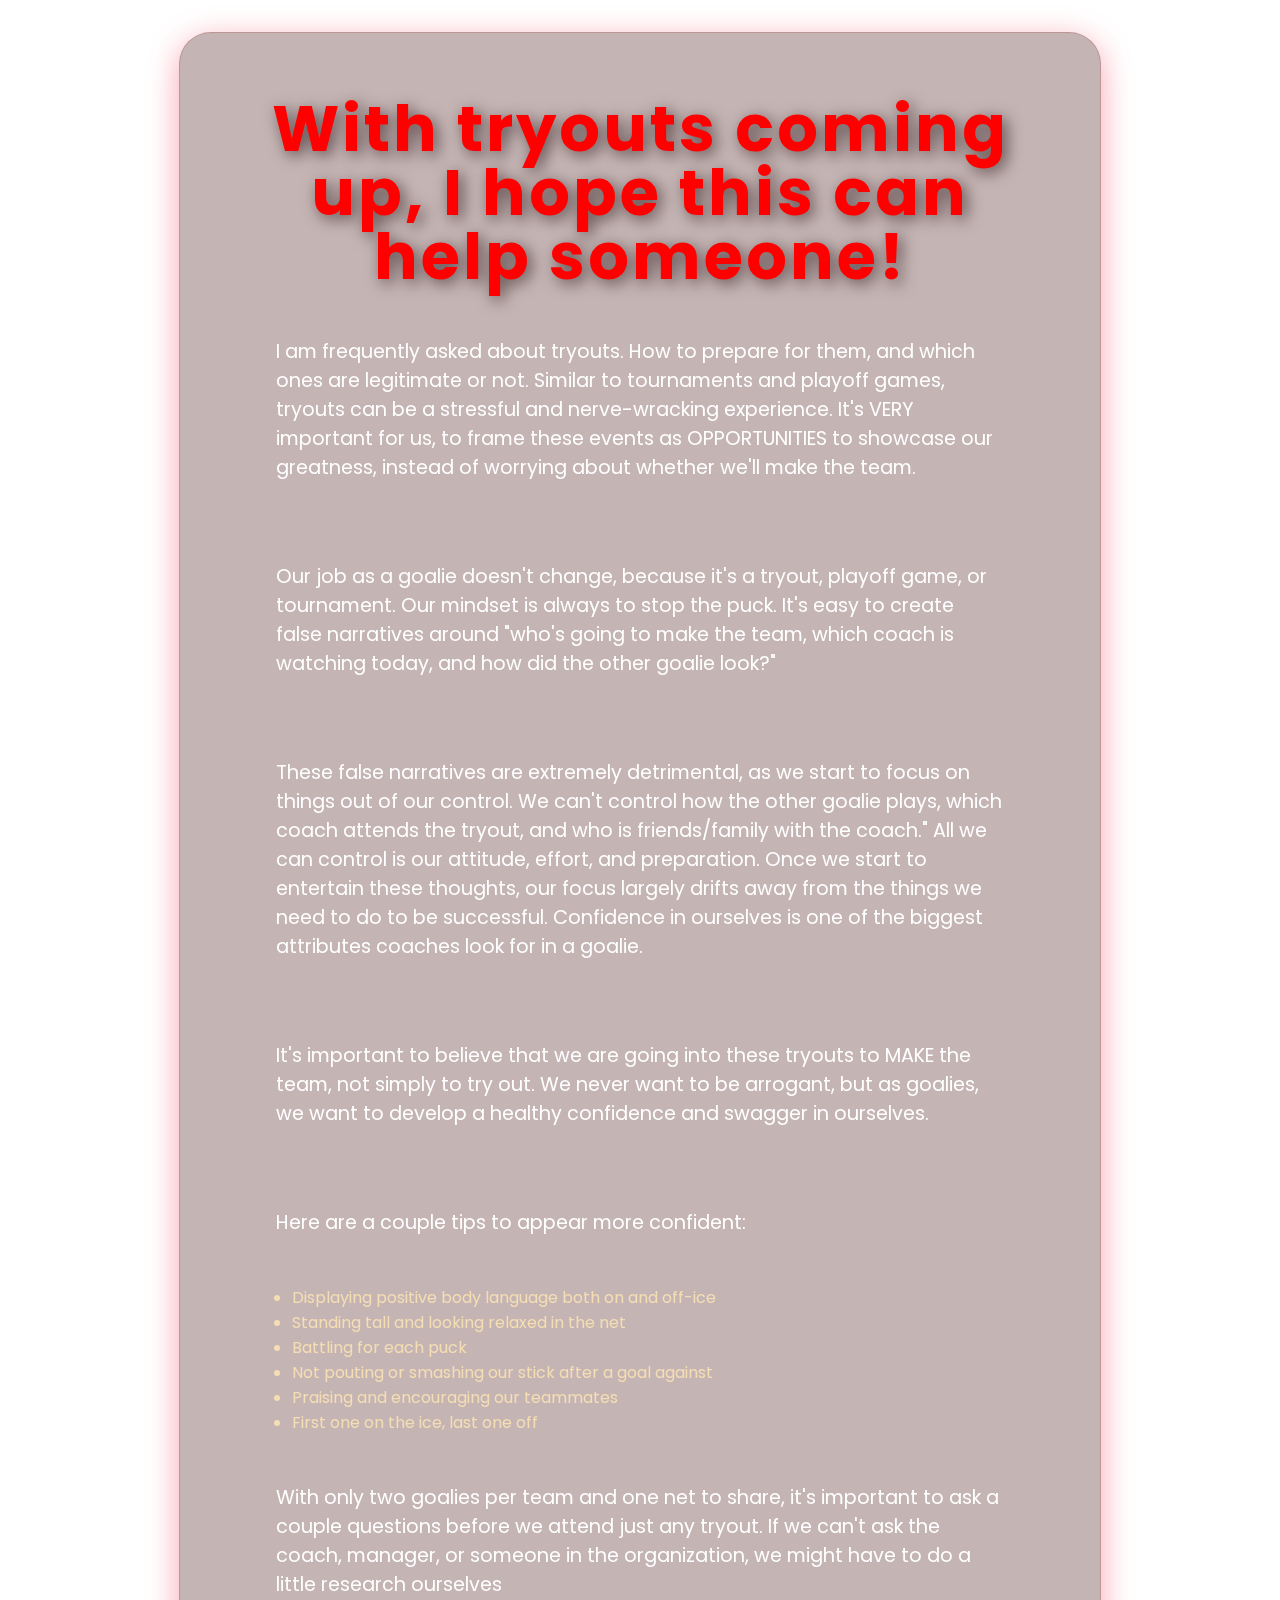
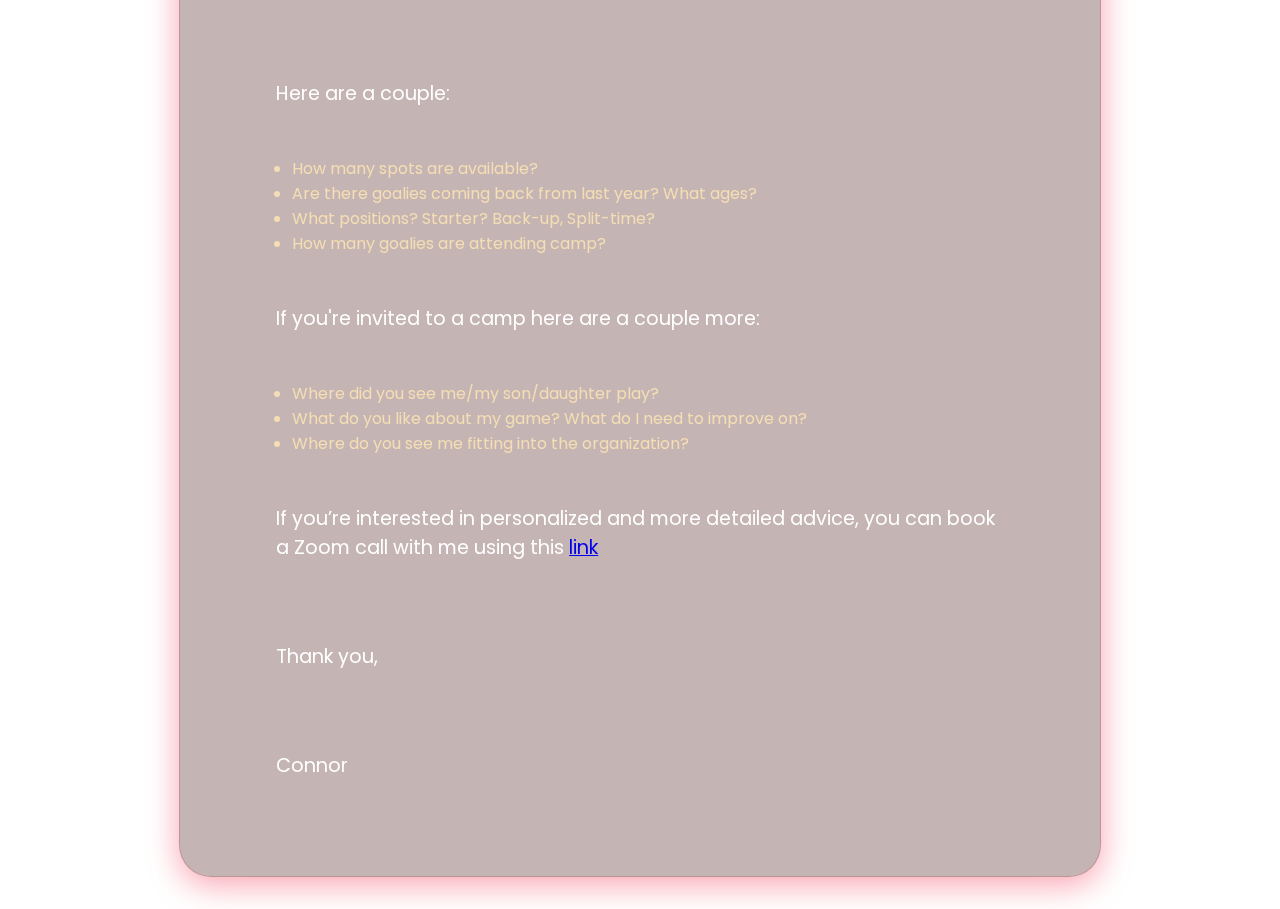
<file: blog.html>
<!DOCTYPE html>
<html lang="en">
<head>
    <meta charset="UTF-8">
    <meta name="viewport" content="width=device-width, initial-scale=1.0">
    <title>BLOG</title>
    <link rel="stylesheet" href="freeResources.css">
    <link rel="preconnect" href="https://fonts.googleapis.com">
    <link rel="preconnect" href="https://fonts.gstatic.com" crossorigin>
    <link href="https://fonts.googleapis.com/css2?family=Poppins:wght@200;300&display=swap" rel="stylesheet">
    <link rel="preconnect" href="https://fonts.googleapis.com">
    <link rel="preconnect" href="https://fonts.gstatic.com" crossorigin>
    <link href="https://fonts.googleapis.com/css2?family=Poppins:wght@700;800&display=swap" rel="stylesheet">
</head>

<body>
    <div class="blog-div">
        <h1 class="mentorship__span header">With tryouts coming up, I hope this can help someone! 
        </h1>
        <p>I am frequently asked about tryouts. How to prepare for them, and which ones are legitimate or not.

            Similar to tournaments and playoff games, tryouts can be a stressful and nerve-wracking experience.
            
            It's VERY important for us, to frame these events as OPPORTUNITIES to showcase our greatness, instead of worrying about whether we'll make the team.</p>
        <p>Our job as a goalie doesn't change, because it's a tryout, playoff game, or tournament. Our mindset is always to stop the puck.

            It's easy to create false narratives around "who's going to make the team, which coach is watching today, and how did the other goalie look?"</p>
        <p>These false narratives are extremely detrimental, as we start to focus on things out of our control. We can't control how the other goalie plays, which coach attends the tryout, and who is friends/family with the coach." All we can control is our attitude, effort, and preparation.

            Once we start to entertain these thoughts, our focus largely drifts away from the things we need to do to be successful.
            
            Confidence in ourselves is one of the biggest attributes coaches look for in a goalie.
            </p>
        <p>It's important to believe that we are going into these tryouts to MAKE the team, not simply to try out.

            We never want to be arrogant, but as goalies, we want to develop a healthy confidence and swagger in ourselves.
            </p>
        <p>Here are a couple tips to appear more confident:
        </p>
        <ul>
            <li>Displaying positive body language both on and off-ice</li>
            <li>Standing tall and looking relaxed in the net</li>
            <li>Battling for each puck</li>
            <li>Not pouting or smashing our stick after a goal against</li>
            <li>Praising and encouraging our teammates</li>
            <li>First one on the ice, last one off</li>
        </ul>
        <p>With only two goalies per team and one net to share, it's important to ask a couple questions before we attend just any tryout. If we can't ask the coach, manager, or someone in the organization, we might have to do a little research ourselves</p>

        <p>Here are a couple:</p>
        <ul>
            <li>How many spots are available?</li>
            <li>Are there goalies coming back from last year? What ages?</li>
            <li>What positions? Starter? Back-up, Split-time?</li>
            <li>How many goalies are attending camp?</li>
        </ul>

        <p>If you're invited to a camp here are a couple more:
        </p>
        <ul>
            <li>Where did you see me/my son/daughter play?</li>
            <li>What do you like about my game? What do I need to improve on?</li>
            <li>Where do you see me fitting into the organization?</li>
        </ul>

        <p>If you’re interested in personalized and more detailed advice, you can book a Zoom call with me using this <a href="https://calendly.com/connor-goaliecoaches/online-coaching-30-mins">link</a> </p>

        <p>Thank you,</p>

        <p>Connor</p>
    </div>
</body>
</html>
</file>
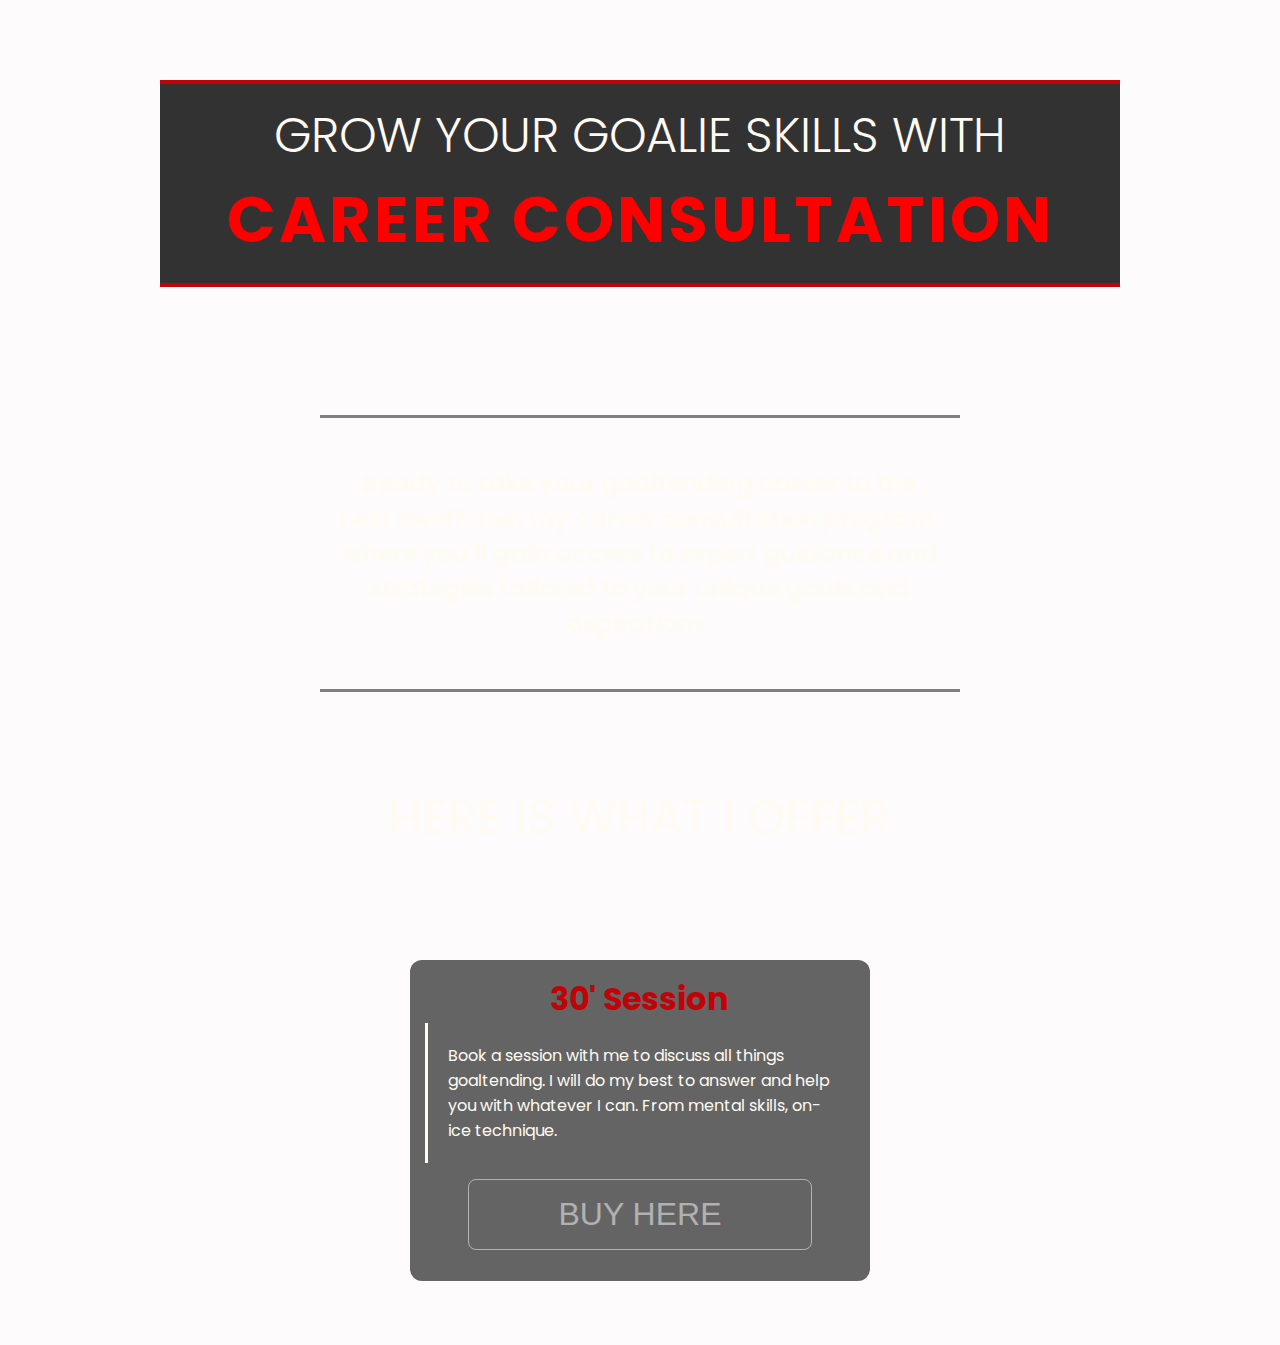
<file: CareerConsult.html>
<!DOCTYPE html>
<html lang="en">
<head>
    <meta charset="UTF-8">
    <meta http-equiv="X-UA-Compatible" content="Chrome">
    <meta name="viewport" content="width=device-width, initial-scale=1.0">
    <title>Career Consultation Page</title>
    <link rel="stylesheet" href="services.css">
    <link rel="icon" href="https://lh3.googleusercontent.com/pw/AIL4fc8mH8Ma3jjH7KRiQeqWtnuALRgCQ0fWieO57liO81Oate8yIuKtKF8rELVurdDFwI1bM2azbGpEnUeRVWbvZ8x6gmnJho7X6aALeoalZMpPTUg13-M=w2400">
</head>
<body>
    <main>
        <div class="page__header"><span class="header__h1">Grow your goalie skills with<br> <span class="mentorship__span">Career Consultation</span></span>
        <p>
            Ready to take your goaltending career to the next level? Join my career consultation program, where you'll gain access to expert guidance and strategies tailored to your unique goals and aspirations. 
        </p>
    </div>

        <div class="wrapper__offers">
            <div class="offers__header">Here is what I offer</div>
            <div class="offers">
                <div class="video__offer-1">
                    <h1>30' Session</h1>
                    <p>Book a session with me to discuss all things goaltending.


                        I will do my best to answer and help you with whatever I can. From mental skills, on-ice technique. </p>

                    <a href="https://calendly.com/connor-goaliecoaches/online-coaching-30-mins?month=2023-05"><button id="btn">BUY HERE</button></a>
                </div>
                <!-- <div class="video__offer-2">
                    <h1>60' Session</h1>
                    <p>Lorem ipsum dolor sit amet, consectetur adipisicing elit.</p>
                    <button>Click Me</button>
                </div> -->
            </div>
        </div>

    </main>
</body>
</html>
</file>
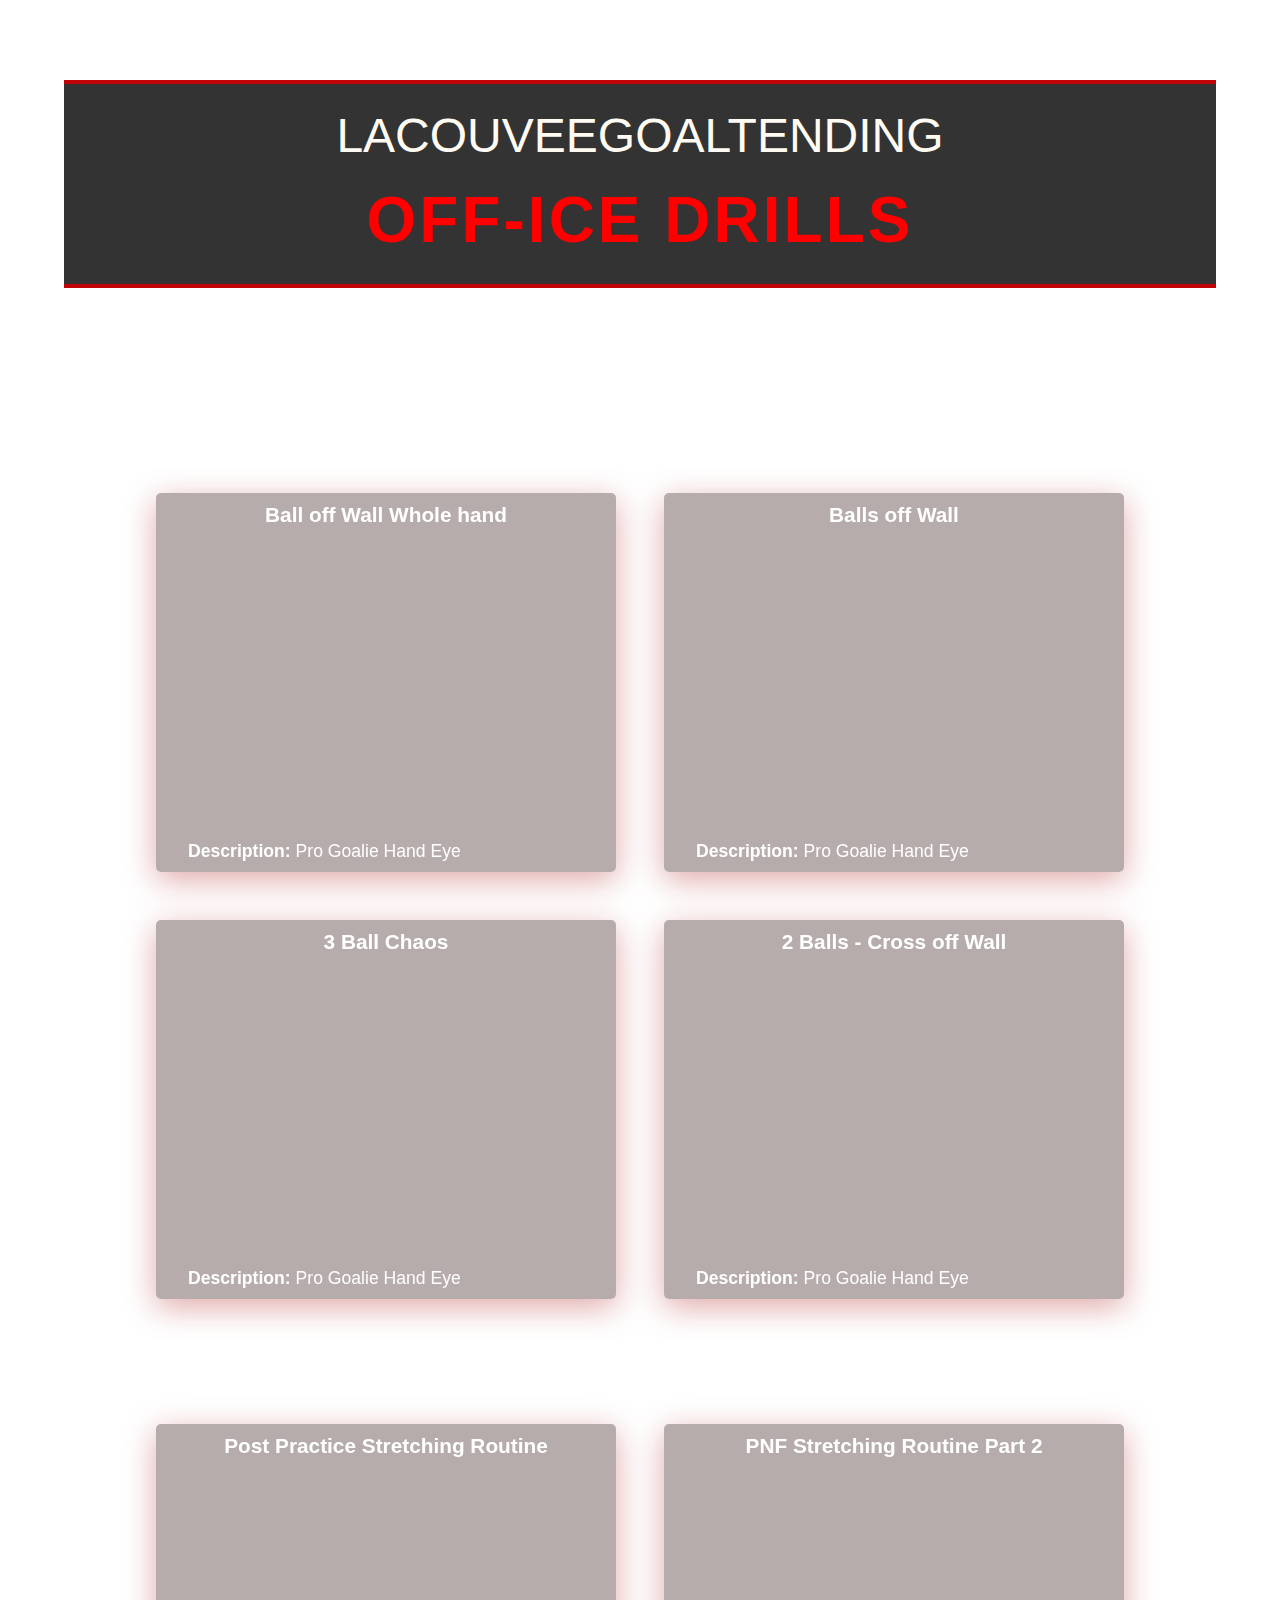
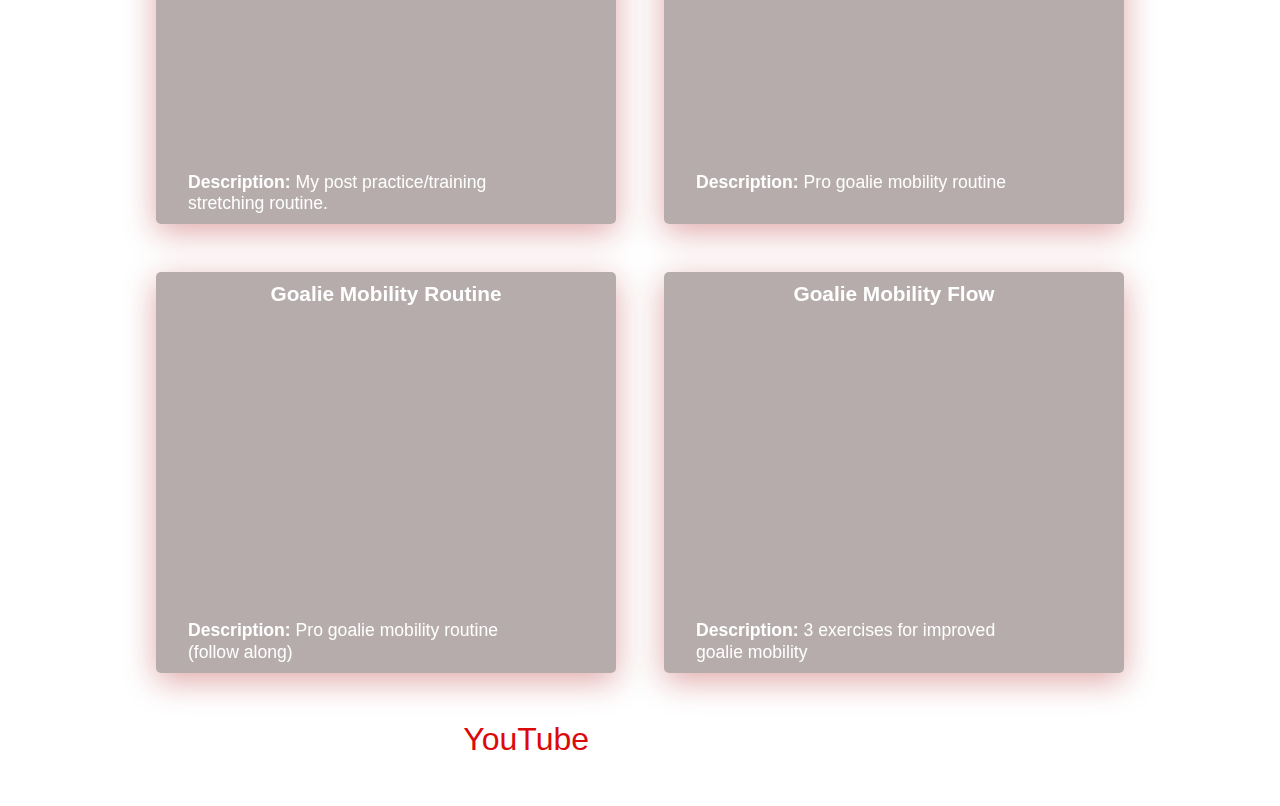
<file: FreeOffIce.html>
<!DOCTYPE html>
<html lang="en">
<head>
    <meta charset="UTF-8">
    <meta name="viewport" content="width=device-width, initial-scale=1.0">
    <title>FREE Off-ice drills</title>
    <link rel="stylesheet" href="freeResources.css">
</head>
<h1 class="pageHeader header__h1"><span class="disappear">LaCouveeGoaltending</span><br><span class="mentorship__span">Off-Ice drills</span> </h1>
<body>
    <h2>Hand-eye drills</h2>
        <section class="drills">
            <div class="skating-drill">
                <h3>Ball off Wall Whole hand</h3>
                <iframe width="560" height="315" src="https://www.youtube.com/embed/bE7H6SEX4UU" title="YouTube video player" frameborder="0" allow="accelerometer; autoplay; clipboard-write; encrypted-media; gyroscope; picture-in-picture; web-share" allowfullscreen></iframe>
                <p class="description"><span class="description-span">Description:</span> Pro Goalie Hand Eye</p>
            
            </div>

            <div class="skating-drill">
                <h3>Balls off Wall</h3>
                <iframe width="560" height="315" src="https://www.youtube.com/embed/-_utynT5_N0" title="YouTube video player" frameborder="0" allow="accelerometer; autoplay; clipboard-write; encrypted-media; gyroscope; picture-in-picture; web-share" allowfullscreen></iframe>
                <p class="description"><span class="description-span">Description:</span> Pro Goalie Hand Eye</p>
            
            </div>

            <div class="skating-drill">
                <h3>3 Ball Chaos</h3>
                <iframe width="560" height="315" src="https://www.youtube.com/embed/HOxo_umx6PA" title="YouTube video player" frameborder="0" allow="accelerometer; autoplay; clipboard-write; encrypted-media; gyroscope; picture-in-picture; web-share" allowfullscreen></iframe>
                <p class="description"><span class="description-span">Description:</span> Pro Goalie Hand Eye</p>
            
            </div>

            <div class="skating-drill">
                <h3> 2 Balls - Cross off Wall</h3>
                <iframe width="560" height="315" src="https://www.youtube.com/embed/WnhU6mbVGG4" title="YouTube video player" frameborder="0" allow="accelerometer; autoplay; clipboard-write; encrypted-media; gyroscope; picture-in-picture; web-share" allowfullscreen></iframe>
                <p class="description"><span class="description-span">Description:</span> Pro Goalie Hand Eye</p>
            
            </div>

        </section>
    
    <h2>Mobility training</h2>
    <section class="drills">
        <div class="skating-drill">
            <h3>Post Practice Stretching Routine</h3>
            <iframe width="560" height="315" src="https://www.youtube.com/embed/Wl_oASLi_DM" title="YouTube video player" frameborder="0" allow="accelerometer; autoplay; clipboard-write; encrypted-media; gyroscope; picture-in-picture; web-share" allowfullscreen></iframe>
            <p class="description"><span class="description-span">Description:</span> My post practice/training stretching routine.</p>
        
        </div>

        <div class="skating-drill">
            <h3>PNF Stretching Routine Part 2</h3>
            <iframe width="560" height="315" src="https://www.youtube.com/embed/q2T3I2SdwRc" title="YouTube video player" frameborder="0" allow="accelerometer; autoplay; clipboard-write; encrypted-media; gyroscope; picture-in-picture; web-share" allowfullscreen></iframe>
            <p class="description"><span class="description-span">Description:</span> Pro goalie mobility routine</p>
        
        </div>

        <div class="skating-drill">
            <h3>Goalie Mobility Routine</h3>
            <iframe width="560" height="315" src="https://www.youtube.com/embed/5AKMPydQ2Ms" title="YouTube video player" frameborder="0" allow="accelerometer; autoplay; clipboard-write; encrypted-media; gyroscope; picture-in-picture; web-share" allowfullscreen></iframe>
            <p class="description"><span class="description-span">Description:</span> Pro goalie mobility routine (follow along)</p>
        
        </div>

        <div class="skating-drill">
            <h3>Goalie Mobility Flow</h3>
            <iframe width="560" height="315" src="https://www.youtube.com/embed/hCiTTnTvtt0" title="YouTube video player" frameborder="0" allow="accelerometer; autoplay; clipboard-write; encrypted-media; gyroscope; picture-in-picture; web-share" allowfullscreen></iframe>
            <p class="description"><span class="description-span">Description:</span> 3 exercises for improved goalie mobility</p>
        
        </div>
        
    </section>

    <footer>
        <p>You can always find more on my <a href="https://www.youtube.com/@lacouveegoaltending">YouTube</a></p>
    </footer>
    
</body>
</html>
</file>
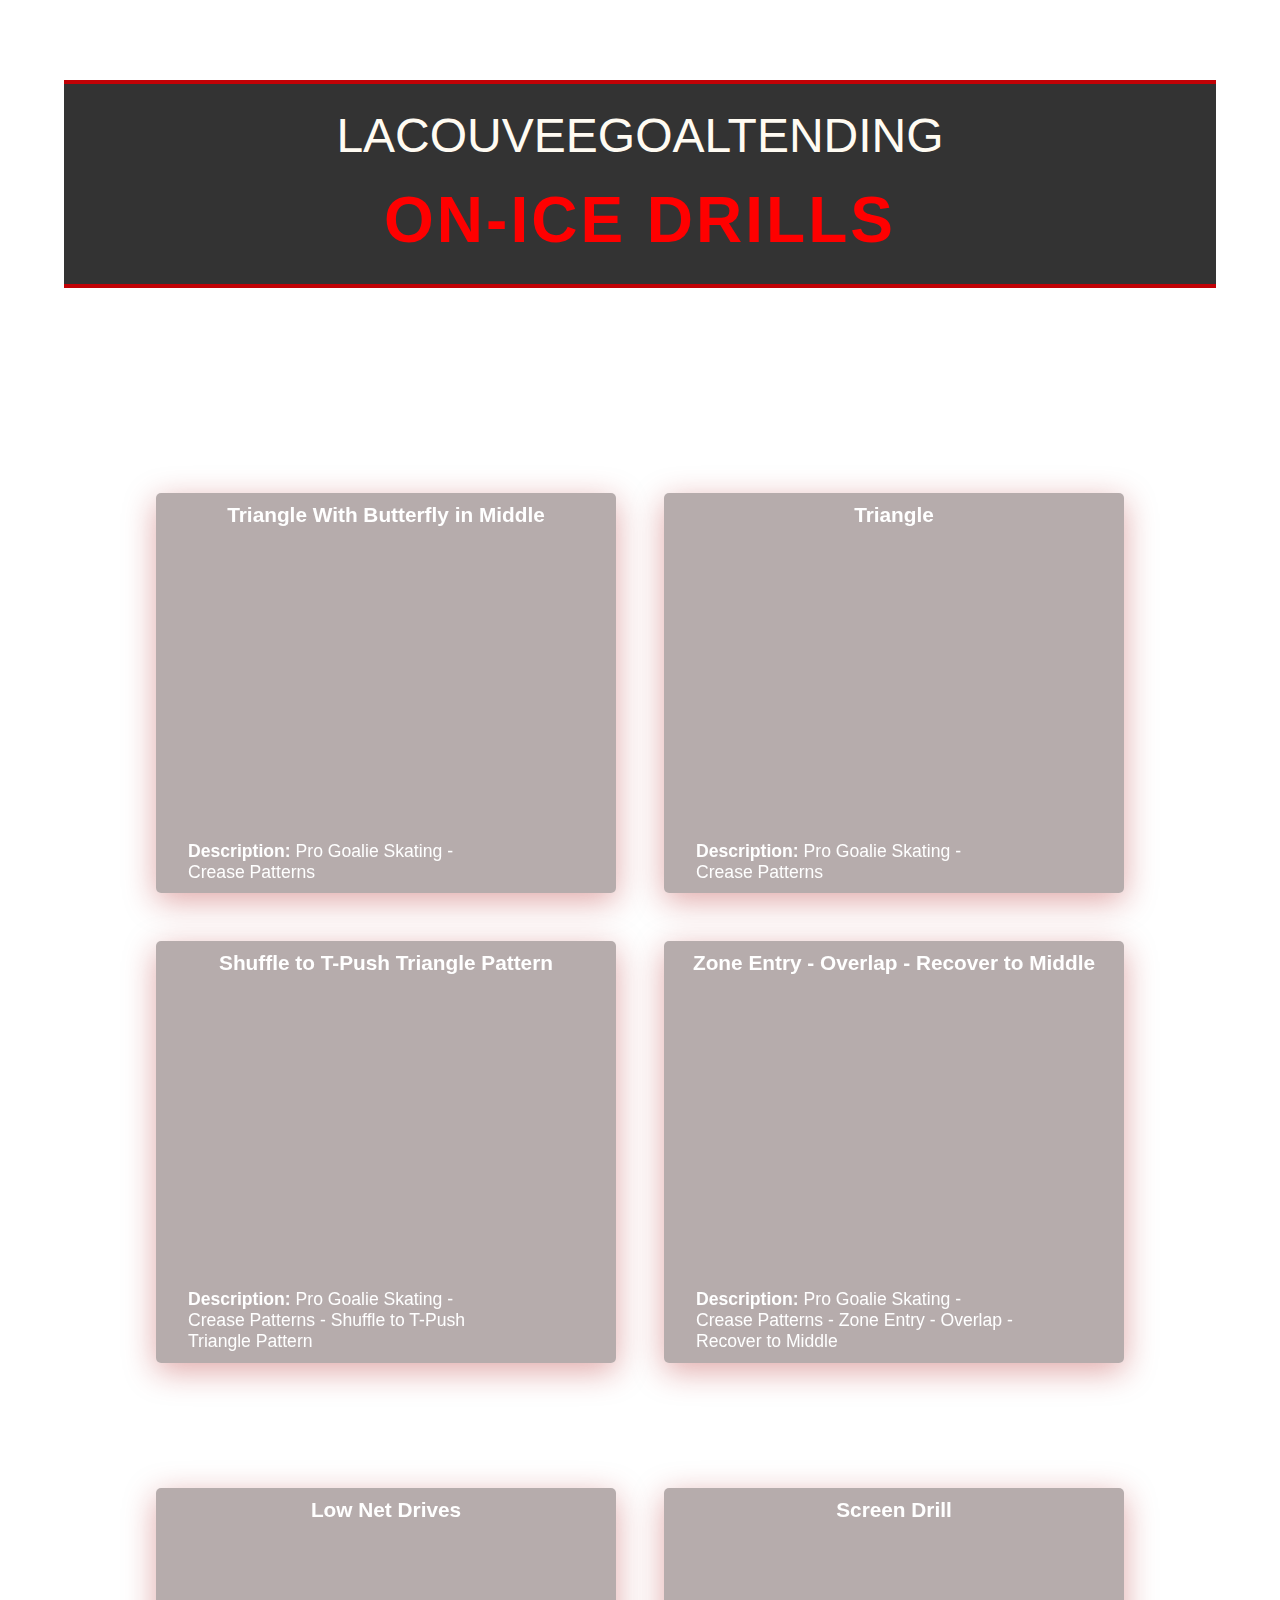
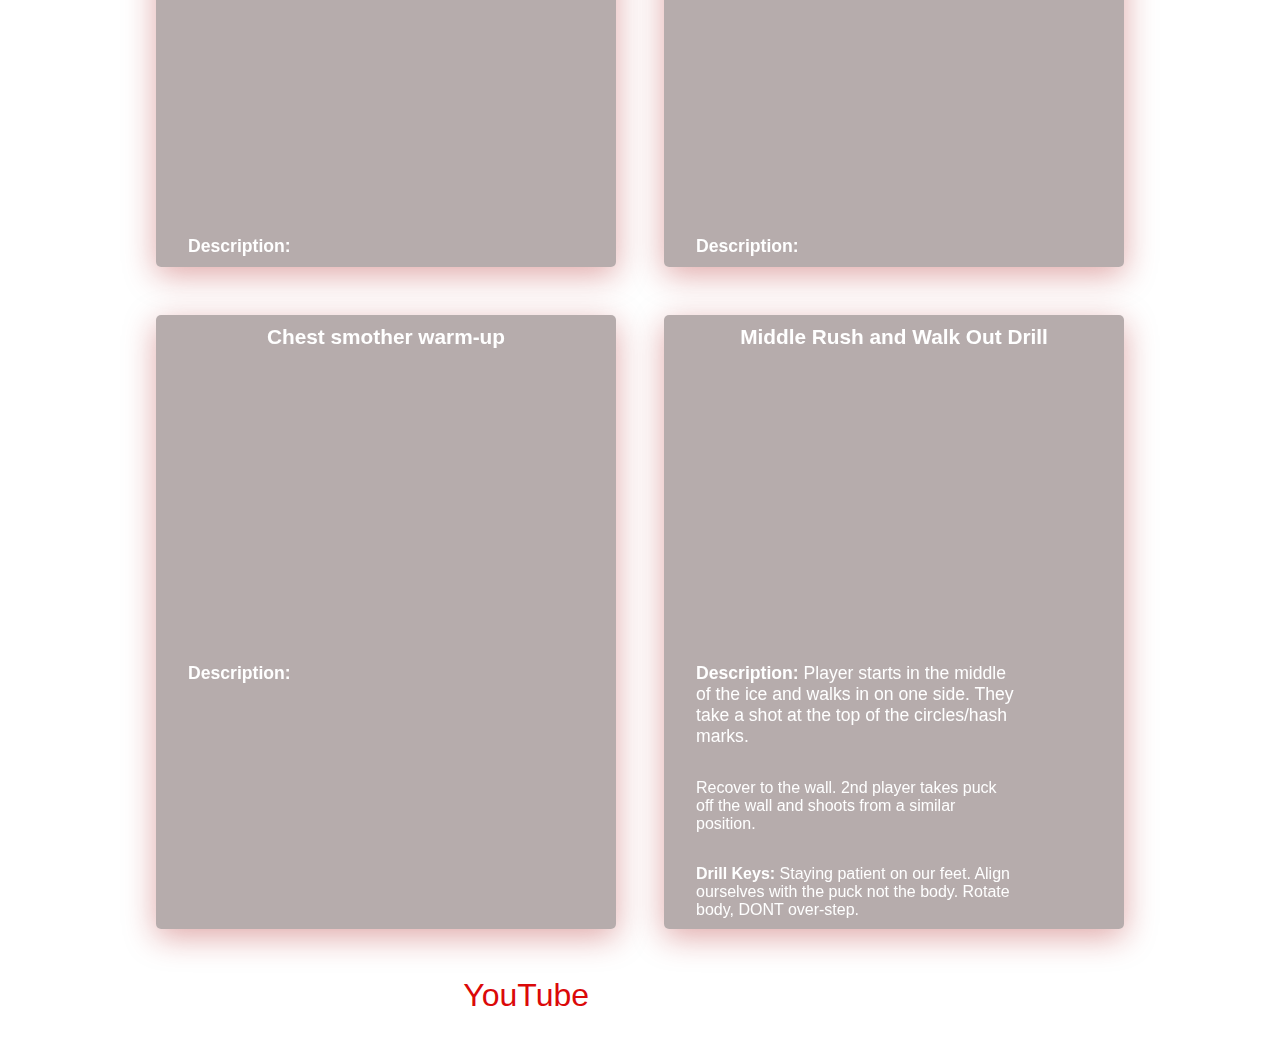
<file: FreeOnIce.html>
<!DOCTYPE html>
<html lang="en">
<head>
    <meta charset="UTF-8">
    <meta name="viewport" content="width=device-width, initial-scale=1.0">
    <title>FREE On-ice drills</title>
    <link rel="stylesheet" href="freeResources.css">
    <link rel="preconnect" href="https://fonts.googleapis.com">
    <link rel="preconnect" href="https://fonts.gstatic.com" crossorigin>
    <link href="https://fonts.googleapis.com/css2?family=Work+Sans:wght@300;400&display=swap" rel="stylesheet">
</head>
<h1 class="pageHeader header__h1"><span class="disappear">LaCouveeGoaltending</span><br><span class="mentorship__span">On-Ice drills</span> </h1>
<body>
    <h2>Skating drills</h2>
        <section class="drills">
            <div class="skating-drill">
                <h3>Triangle With Butterfly in Middle</h3>
                <iframe src="https://www.youtube.com/embed/4smIk2ihGAA" title="YouTube video player" frameborder="0" allow="accelerometer; autoplay; clipboard-write; encrypted-media; gyroscope; picture-in-picture; web-share" allowfullscreen></iframe>
                <p class="description"><span class="description-span">Description:</span> Pro Goalie Skating - Crease Patterns</p>
            
            </div>
            
            <div class="skating-drill">
                <h3>Triangle</h3>
                <iframe src="https://www.youtube.com/embed/VqRGamRSV8g" title="YouTube video player" frameborder="0" allow="accelerometer; autoplay; clipboard-write; encrypted-media; gyroscope; picture-in-picture; web-share" allowfullscreen></iframe>
                <p class="description"><span class="description-span">Description:</span> Pro Goalie Skating - Crease Patterns</p>
            </div>    

            <div class="skating-drill">
                <h3>Shuffle to T-Push Triangle Pattern</h3>
                <iframe src="https://www.youtube.com/embed/NhdI_fWPc0c" title="YouTube video player" frameborder="0" allow="accelerometer; autoplay; clipboard-write; encrypted-media; gyroscope; picture-in-picture; web-share" allowfullscreen></iframe>
                <p class="description"><span class="description-span">Description:</span> Pro Goalie Skating - Crease Patterns - Shuffle to T-Push Triangle Pattern</p>
            </div>    

            <div class="skating-drill">
                <h3>Zone Entry - Overlap - Recover to Middle</h3>
                <iframe src="https://www.youtube.com/embed/Zo77W2j2Vbk" title="YouTube video player" frameborder="0" allow="accelerometer; autoplay; clipboard-write; encrypted-media; gyroscope; picture-in-picture; web-share" allowfullscreen></iframe>
                <p class="description"><span class="description-span">Description:</span> Pro Goalie Skating - Crease Patterns - Zone Entry - Overlap - Recover to Middle</p>
                
            </div>      
        </section>

        <h2>On-ice Drills</h2>
        <section class="drills">
            <div class="onIce-drills">
                <h3> Low Net Drives</h3>
                <iframe src="https://www.youtube.com/embed/xY9Ray9hm3s" title="YouTube video player" frameborder="0" allow="accelerometer; autoplay; clipboard-write; encrypted-media; gyroscope; picture-in-picture; web-share" allowfullscreen></iframe><p class="description"><span class="description-span">Description:</span> </p>
                
            </div>    

            <div class="onIce-drills"><h3>Screen Drill</h3>
                <iframe src="https://www.youtube.com/embed/YvHhEb1IV8c" title="YouTube video player" frameborder="0" allow="accelerometer; autoplay; clipboard-write; encrypted-media; gyroscope; picture-in-picture; web-share" allowfullscreen></iframe><p class="description"><span class="description-span">Description:</span> </p>
                </iframe>
            </div>

            <div class="onIce-drills"><h3>Chest smother warm-up</h3>
                <iframe src="https://www.youtube.com/embed/gPcythkR-oI" title="YouTube video player" frameborder="0" allow="accelerometer; autoplay; clipboard-write; encrypted-media; gyroscope; picture-in-picture; web-share" allowfullscreen></iframe><p class="description"><span class="description-span">Description:</span> </p>
                </iframe>
            </div>

            <div class="onIce-drills"><h3>Middle Rush and Walk Out Drill</h3>
                <iframe src="https://www.youtube.com/embed/RDt5_GnKdLQ" title="YouTube video player" frameborder="0" allow="accelerometer; autoplay; clipboard-write; encrypted-media; gyroscope; picture-in-picture; web-share" allowfullscreen></iframe><p class="description"><span class="description-span">Description:</span> Player starts in the middle of the ice and walks in on one side. They take a shot at the top of the circles/hash marks.

                    <p>Recover to the wall. 2nd player takes puck off the wall and shoots from a similar position.</p>
                    
                    <p><span class="description-span">Drill Keys:</span>
                    Staying patient on our feet.
                    Align ourselves with the puck not the body. 
                    Rotate body, DONT over-step.</p>
            </div>
                        
            
        </section>
        <footer>
        <p>You can always find more on my <a href="https://www.youtube.com/@lacouveegoaltending">YouTube</a></p>
        </footer>
</body>
</html>
</file>
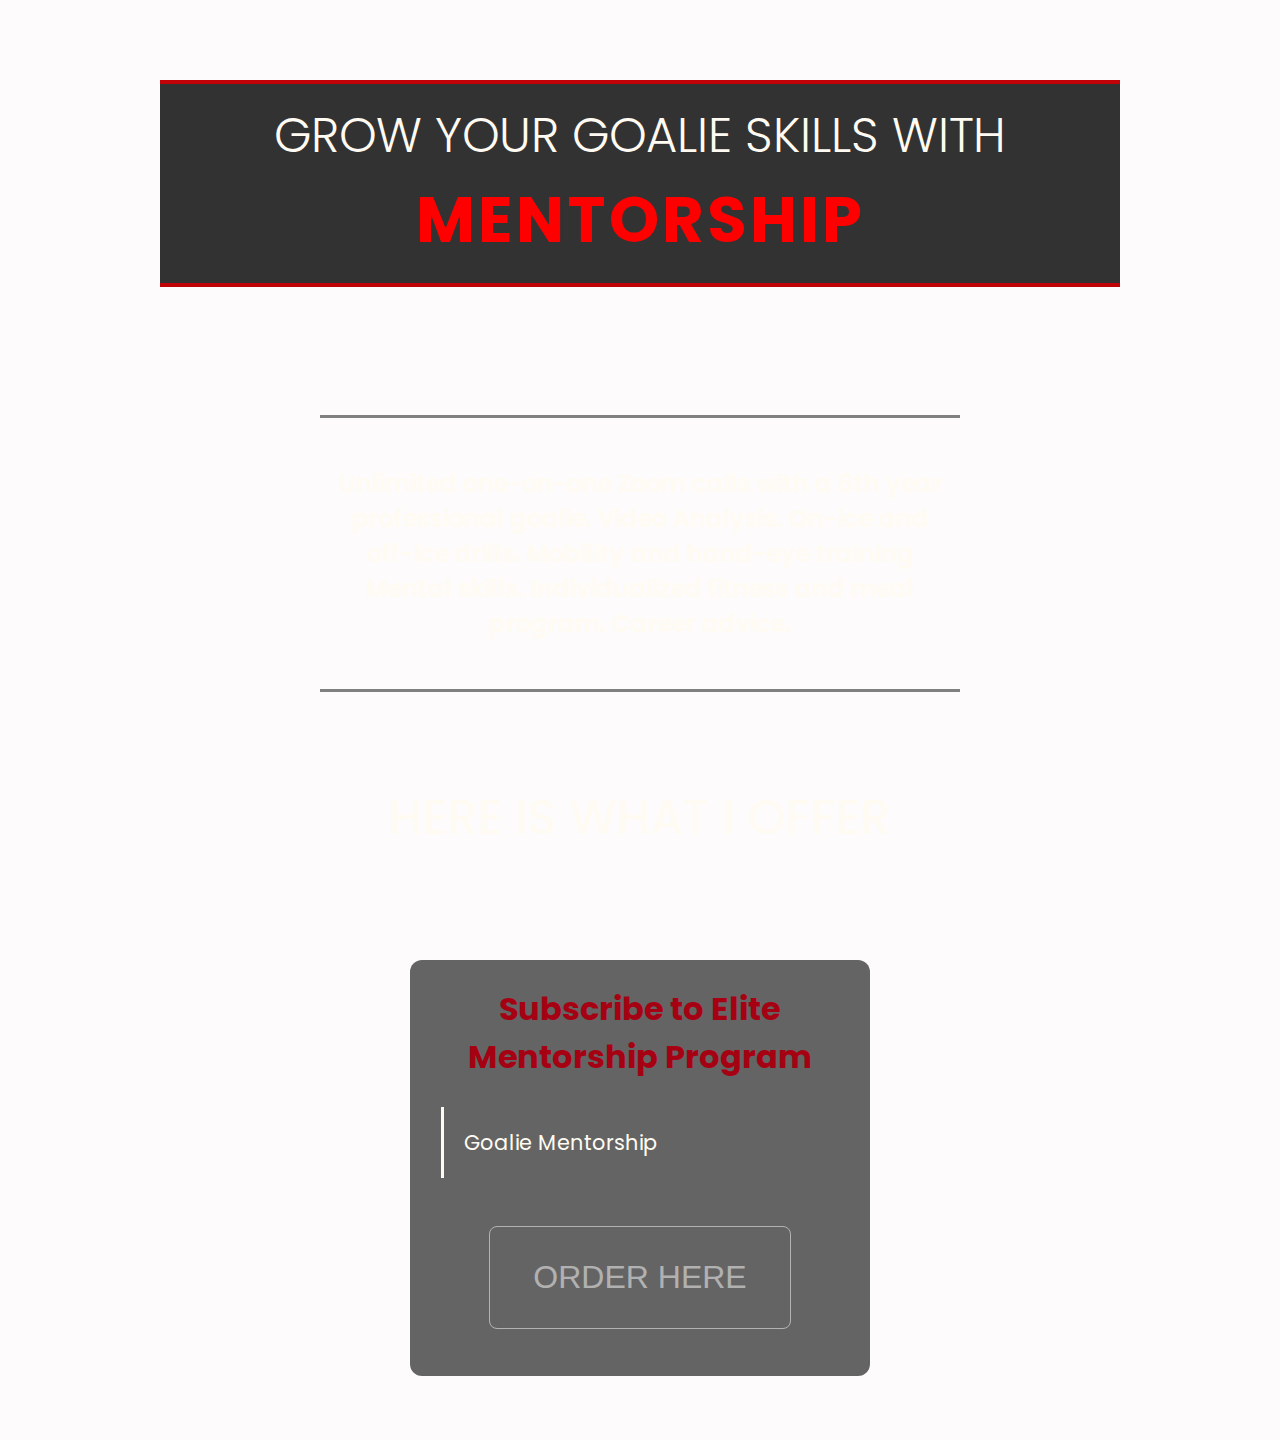
<file: mentorship.html>
<!DOCTYPE html>
<html lang="en">
<head>
    <meta charset="UTF-8">
    <meta http-equiv="X-UA-Compatible" content="Chrome">
    <meta name="viewport" content="width=device-width, initial-scale=1.0">
    <title>Mentorship Page</title>
    <link rel="stylesheet" href="services.css">
    <link rel="icon" href="https://lh3.googleusercontent.com/pw/AIL4fc8mH8Ma3jjH7KRiQeqWtnuALRgCQ0fWieO57liO81Oate8yIuKtKF8rELVurdDFwI1bM2azbGpEnUeRVWbvZ8x6gmnJho7X6aALeoalZMpPTUg13-M=w2400">
</head>
<body>
    <main>
        <div class="page__header"><span class="header__h1">Grow your goalie skills with<br> <span class="mentorship__span">Mentorship</span></span>
        <p>Unlimited one-on-one Zoom calls with a 6th year professional goalie. Video Analysis. On-ice and off-ice drills. Mobility and hand-eye training Mental skills. Individualized fitness and meal program. Career advice.</p>
    </div>

        <div class="wrapper__offers">
            <div class="offers__header">Here is what I offer</div>
            <div class="offers">
                <div class="offer-1 mentorship-offer">
                    <h1>Subscribe to Elite Mentorship Program</h1>
                    <p>Goalie Mentorship</p>
                    <a href="https://checkout.stripe.com/c/pay/cs_live_a1ccbfyVKxur30FA4SR8JAi5X9jwS8enZwz6nvcP53M3ypNrrdXNjO6QXF#[base64]"><button id="btn">ORDER HERE</button></a>
                </div>
                
            </div>
        </div>

    </main>
</body>
</html>
</file>
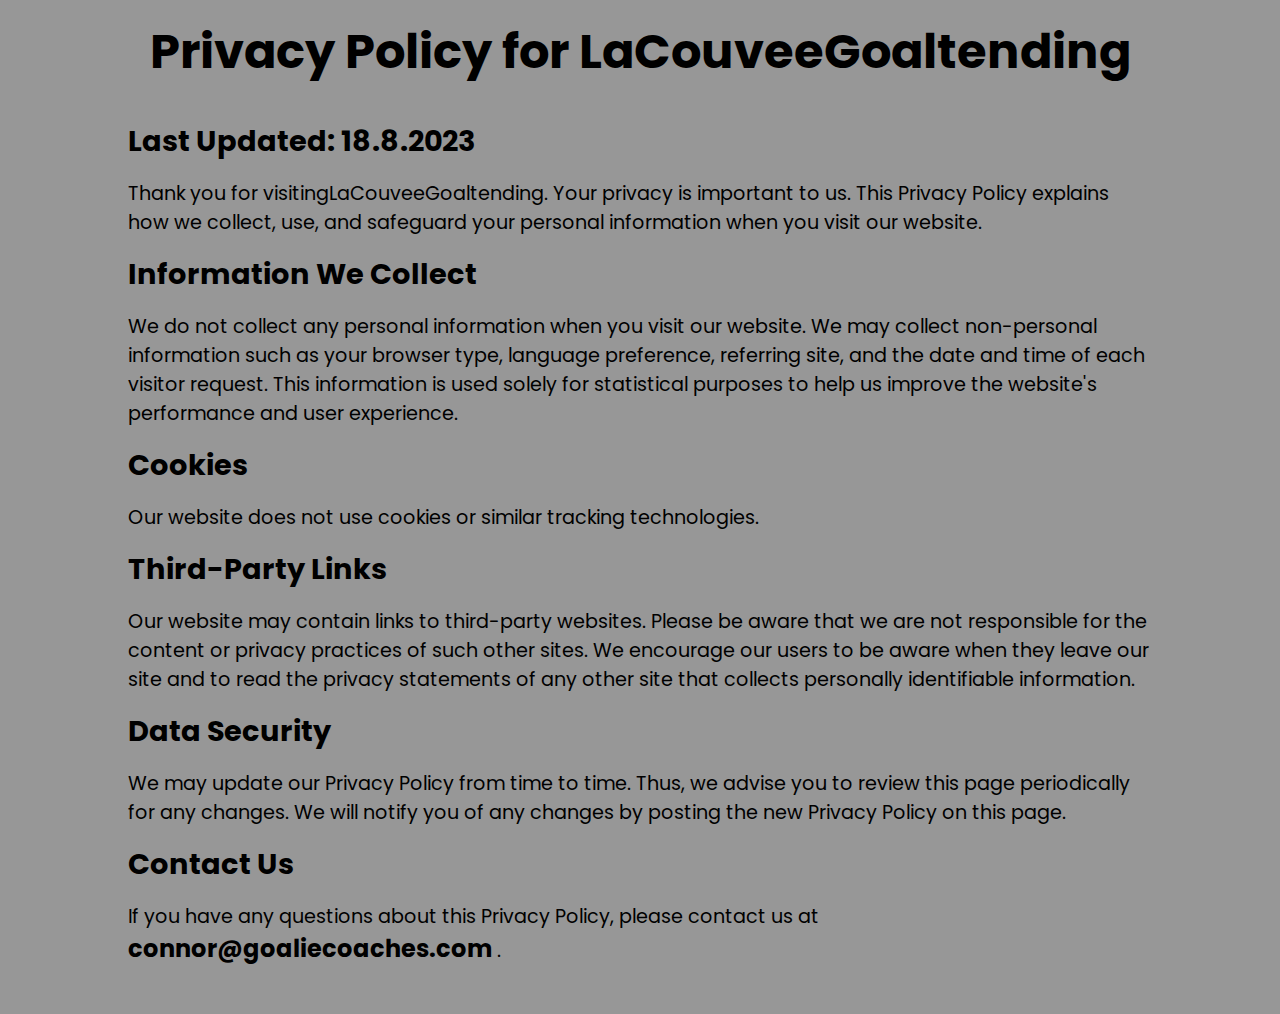
<file: PrivacyPolicy.html>
<!DOCTYPE html>
<html lang="en">
<head>
    <meta charset="UTF-8">
    <meta name="viewport" content="width=device-width, initial-scale=1.0">
    <title>Privacy Policy</title>
    <link rel="stylesheet" href="services.css">
    <link rel="icon" href="https://lh3.googleusercontent.com/pw/AIL4fc8mH8Ma3jjH7KRiQeqWtnuALRgCQ0fWieO57liO81Oate8yIuKtKF8rELVurdDFwI1bM2azbGpEnUeRVWbvZ8x6gmnJho7X6aALeoalZMpPTUg13-M=w2400">
</head>
<body class="privacyPolicy">
    <h1>Privacy Policy for LaCouveeGoaltending</h1>
        <h2>Last Updated: 18.8.2023</h2>
        <p>Thank you for visitingLaCouveeGoaltending. Your privacy is important to us. This Privacy Policy explains how we collect, use, and safeguard your personal information when you visit our website.</p>

        <h2>Information We Collect</h2>
        <p>We do not collect any personal information when you visit our website. We may collect non-personal information such as your browser type, language preference, referring site, and the date and time of each visitor request. This information is used solely for statistical purposes to help us improve the website's performance and user experience.</p>

        <h2>Cookies</h2>
        <p>Our website does not use cookies or similar tracking technologies.</p>

        <h2>Third-Party Links</h2>
        <p>Our website may contain links to third-party websites. Please be aware that we are not responsible for the content or privacy practices of such other sites. We encourage our users to be aware when they leave our site and to read the privacy statements of any other site that collects personally identifiable information.</p>

        <h2>Data Security</h2>
        <p>We may update our Privacy Policy from time to time. Thus, we advise you to review this page periodically for any changes. We will notify you of any changes by posting the new Privacy Policy on this page.</p>

        <h2>Contact Us</h2>
        <p>If you have any questions about this Privacy Policy, please contact us at <span>connor@goaliecoaches.com</span> .</p>

</body>
</html>
</file>
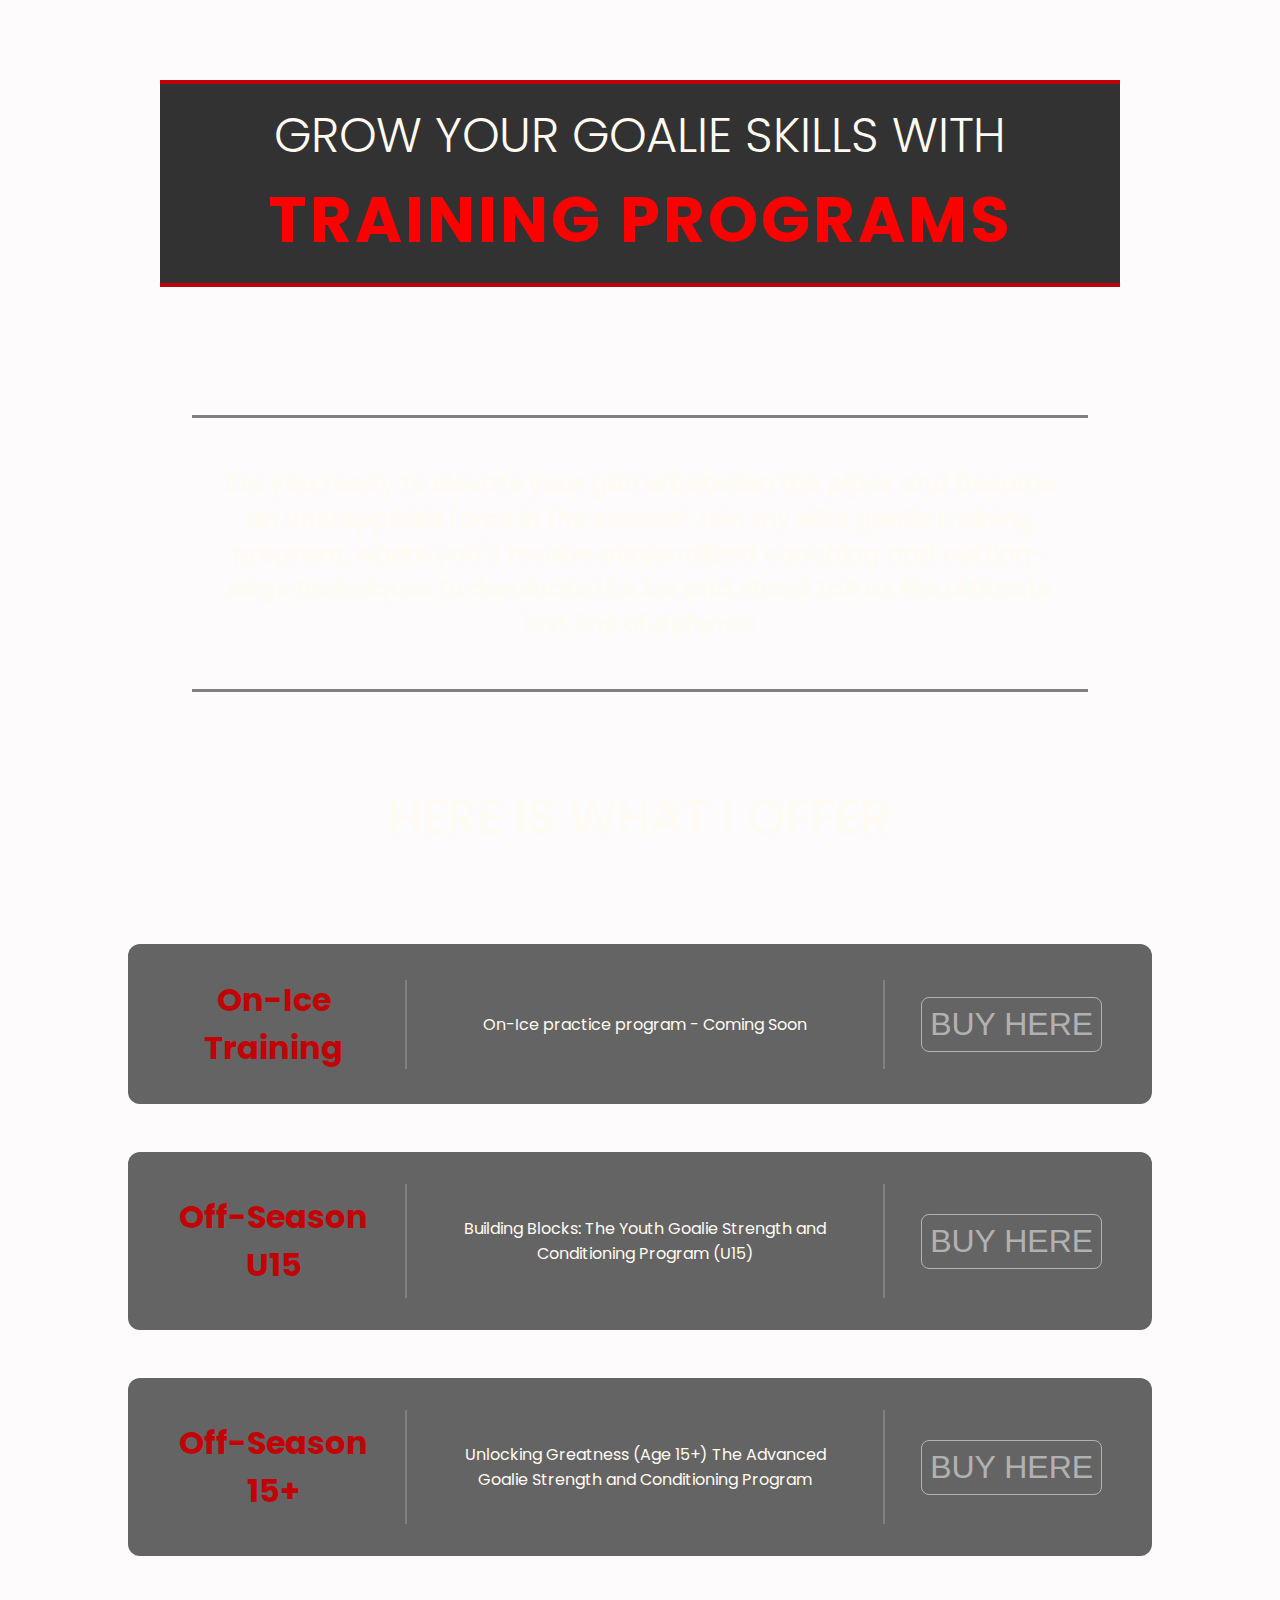
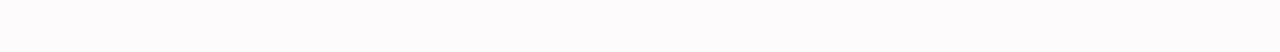
<file: TrainingProgram.html>
<!DOCTYPE html>
<html lang="en">
<head>
    <meta charset="UTF-8">
    <meta http-equiv="X-UA-Compatible" content="Chrome">
    <meta name="viewport" content="width=device-width, initial-scale=1.0">
    <title>Training Programs Page</title>
    <link rel="stylesheet" href="services.css">
    <link rel="icon" href="https://lh3.googleusercontent.com/pw/AIL4fc8mH8Ma3jjH7KRiQeqWtnuALRgCQ0fWieO57liO81Oate8yIuKtKF8rELVurdDFwI1bM2azbGpEnUeRVWbvZ8x6gmnJho7X6aALeoalZMpPTUg13-M=w2400">
</head>
<body>
    <main>
        <div class="page__header training__program">
            <span class="header__h1">Grow your goalie skills with<br> <span class="mentorship__span">Training Programs</span></span>

            <p>Are you ready to elevate your game between the pipes and become an unstoppable force in the crease? Join my elite goalie training program, where you'll receive personalized coaching and cutting-edge techniques to dominate the ice and stand tall as the ultimate last line of defense!</p>
        
    </div>

        <div class="wrapper__offers">
            <div class="offers__header">Here is what I offer</div>
            <div class="offers-tp">
                <div class="tp__offer-1 tp__offer">
                    <h1>On-Ice Training</h1>
                    <p> On-Ice practice program - Coming Soon 
                    </p>
                    <button id="btn">buy here</button>
                </div>
                <div class="tp__offer-2 tp__offer">
                    <h1>Off-Season U15</h1>
                    <p>Building Blocks: The Youth Goalie Strength and Conditioning Program (U15)</p>
                    <a href="https://www.bridgeathletic.com/product/buildingblockstheyouthgoaliestrengthandconditioningprogramu15-1511517" class="tp-U15">
                        <button id="btn">BUY HERE</button>
                    </a>
                </div>

                <div class="tp__offer-2 tp__offer">
                    <h1>Off-Season 15+</h1>
                    <p>Unlocking Greatness (Age 15+) The Advanced Goalie Strength and Conditioning Program</p>
                    <a href="https://www.bridgeathletic.com/product/unlockinggreatnessage15theadvancedgoaliestrengthandconditioningprogram-1511337" class="tp-15">
                        <button id="btn">BUY HERE</button>
                    </a>
                </div>
            </div>
        </div>

    </main>
</body>
</html>
</file>
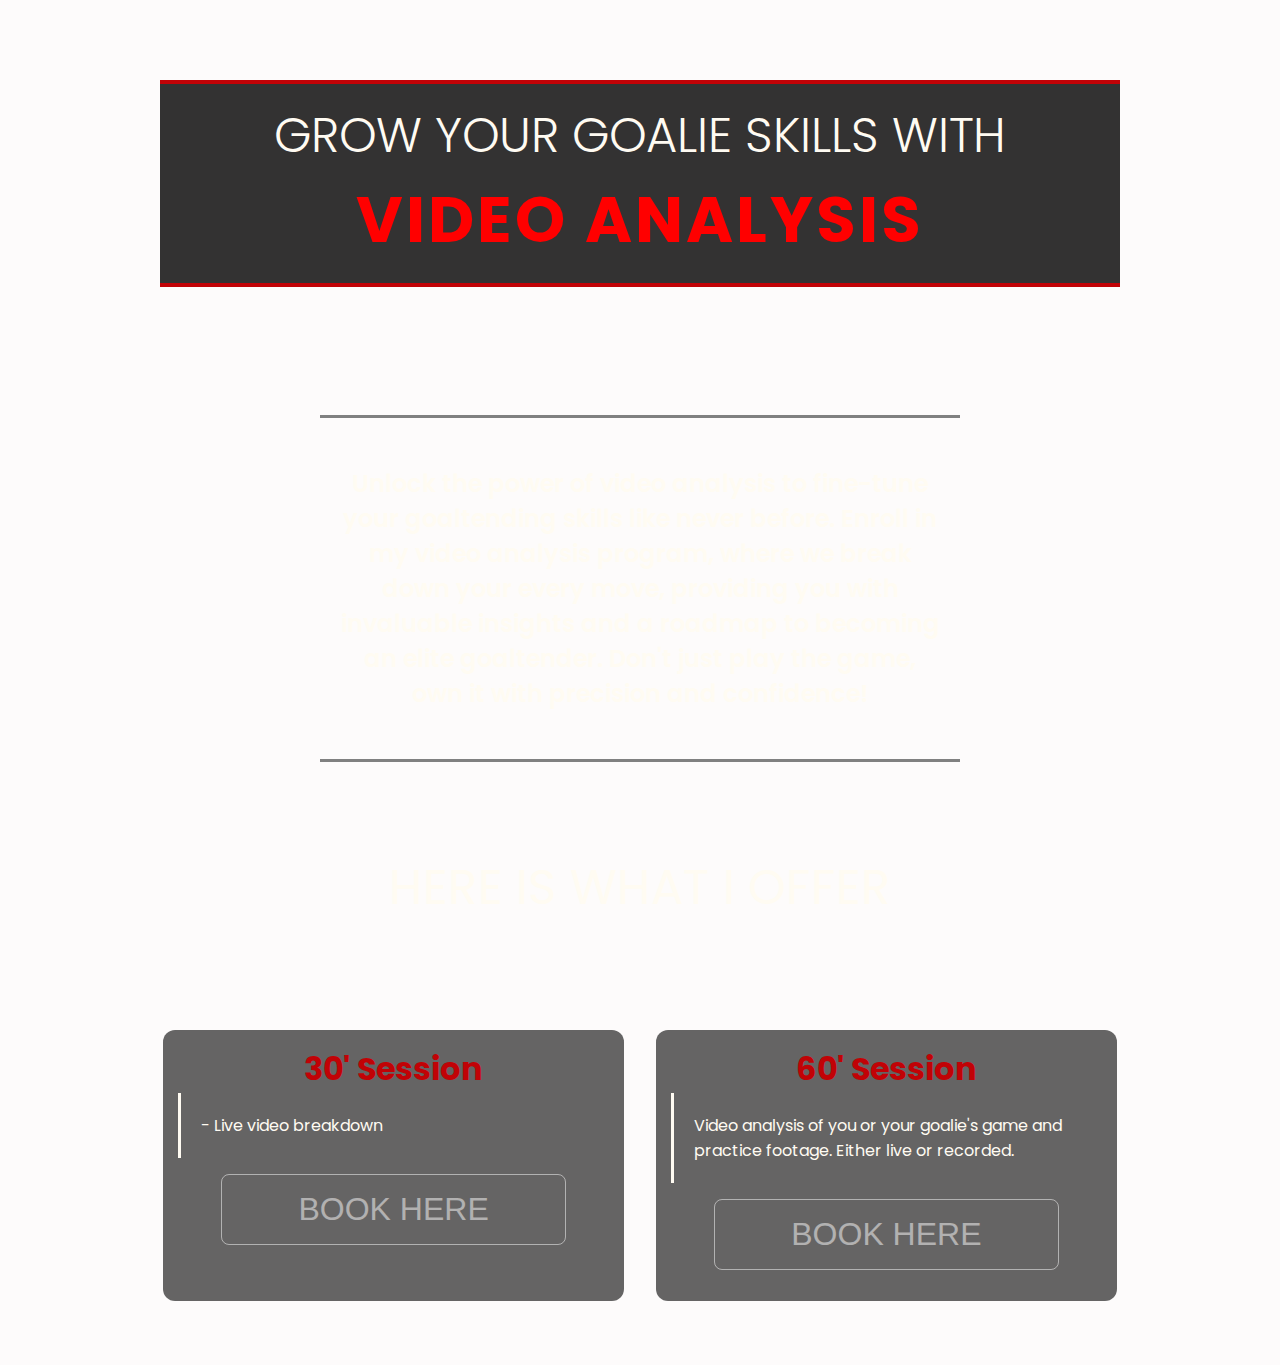
<file: VideoAnalysis.html>
<!DOCTYPE html>
<html lang="en">
<head>
    <meta charset="UTF-8">
    <meta http-equiv="X-UA-Compatible" content="Chrome">
    <meta name="viewport" content="width=device-width, initial-scale=1.0">
    <title>Video Analysis Page</title>
    <link rel="stylesheet" href="services.css">
    <link rel="icon" href="https://lh3.googleusercontent.com/pw/AIL4fc8mH8Ma3jjH7KRiQeqWtnuALRgCQ0fWieO57liO81Oate8yIuKtKF8rELVurdDFwI1bM2azbGpEnUeRVWbvZ8x6gmnJho7X6aALeoalZMpPTUg13-M=w2400">
</head>
<body>
    <main>
        <div class="page__header"><span class="header__h1">Grow your goalie skills with<br> <span class="mentorship__span">Video Analysis</span></span>
        <p> Unlock the power of video analysis to fine-tune your goaltending skills like never before. Enroll in my video analysis program, where we break down your every move, providing you with invaluable insights and a roadmap to becoming an elite goaltender. Don't just play the game, own it with precision and confidence!</p>
    </div>

        <div class="wrapper__offers">
            <div class="offers__header">Here is what I offer</div>
            <div class="offers video__query">
                <div class="video__offer-1">
                    <h1>30' Session</h1>
                    <p> - Live video breakdown<br></p>
                    <a href="https://calendly.com/connor-goaliecoaches/video-analysis?month=2023-05" class="video-link"><button id="btn">BOOK HERE</button></a>
                </div>
                <div class="video__offer-2">
                    <h1>60' Session</h1>
                    <p> Video analysis of you or your goalie's game and practice footage. Either live or recorded.</p>
                    <a href="https://calendly.com/connor-goaliecoaches/video-analysis-60-minutes?month=2023-05" class="video-link"><button id="btn">BOOK HERE</button></a>
                </div>
            </div>
        </div>

    </main>
</body>
</html>
</file>
<file: freeResources.css>
*,
*::after,
*::before {
  box-sizing: border-box;
  padding: 0;
  margin: 0;
}

:root {
    --red: #c10206;
    --white:#fffbf2;
    --black:#211d21;
    --grey:#211d21;
    --carmine: #a50113;
  }

body {
    width: 90%;
    margin: 0 auto;
    display: flex;
    flex-direction: column;
    font-family: "Poppins", sans-serif;
    background: url(https://lh3.googleusercontent.com/x0pFPxR4FWBa6GBOpKen7PQZDc6he5JTeF8WtK9IkQG5aG3kXwW5vMHZoQcvdK5V-Wuv2c4-uGysHsdnRr7EwGfICtY6SlLMOhZztk87GWbP06mbSxK13xh0tFpE_iYl-l5dJr4dGw=w2400); 
    background-position: center center;
    background-repeat: repeat;
    
      
}

.pageHeader {
    font-size: 4rem;
    margin: 2rem;
    text-align: center;
    
}

.header__h1 {
    margin: 5rem auto;
    font-weight: 300;
    width: 100%;
    font-size: 3rem;
    color: var(--white);
    text-transform: uppercase;
    padding: 1rem;
    border-top: 4px solid var(--red);
    border-bottom: 4px solid var(--red);
    background: rgba(0, 0,0, 0.8);
    line-height: 1.5;
    max-width: 1200px;
}

.mentorship__span {
    font-weight: 700;
    letter-spacing: 3px;
    color: red;
    font-size: 4rem;
    
}

.drills {
    display: flex;
    flex-wrap: wrap;
    gap: 3rem;
    justify-content: center;
}

.skating-drill,
.onIce-drills {
    display: flex;
    flex-direction: column;
    text-align: center;
    gap: 2em;
    background: rgba(110, 89, 89, 0.5);
    box-shadow: 0 8px 32px 0 rgba(170, 18, 18, 0.37);
    backdrop-filter: blur( 5.5px );
    -webkit-backdrop-filter: blur( 5.5px );
    border-radius: 5px;
    padding: 10px 0 ;
    max-width: 460px;
}

iframe {
    height: 250px;
    width: 460px;
}

.skating-drill p,
.onIce-drills p {
    text-align: left;
    width: 70%;
    margin-left: 2rem;
}

.description-span {
    font-weight: bold;
}

.description {
    font-size: 1.1rem;
    line-height: 1.2;
}
  

h1,
p {
    color: white;
}

h2 {
    font-size: 2.5rem;
    margin: 2rem;
    color: white;
    margin-top: 3rem;
}

h3 {
    color: white;
    font-size: 1.3rem;
}

footer {
    margin: 3rem;
    font-size: 1.5rem;
}

footer a {
    text-decoration: none;
    color: rgb(219, 9, 9);
    font-size: 2rem;
}

/* ----------------BLOG POST PAGE----------------- */

.blog-div {
    max-width: 1200px;
    width: 80%;
    padding: 3rem;
    margin: 2rem auto;
    background: rgba( 63, 7, 7, 0.3 );
    box-shadow: 0 8px 32px 0 rgba(240, 9, 44, 0.37);
    backdrop-filter: blur( 17.5px );
    -webkit-backdrop-filter: blur( 17.5px );
    border-radius: 2rem;
    border: 1px solid rgba(150, 18, 18, 0.18);
  }
  
  .blog-div > * {
    margin: 1rem;
  }
  
  .blog-div h1 {
    line-height: 1;
    text-shadow: 4px 4px 16px rgba(22, 2, 2, 0.6);
    text-align: center;
  }
  
  .blog-div > p {
    font-family: 'Poppins', sans-serif;
    font-size: 1.2rem;
    padding: 2rem;
  }
  
  .blog-div > ul {
    color: wheat;
    margin-left: 4rem;
  }
  
  .blog-div > a {
    text-decoration: none;
  }
  
  /* ---------------------------------  */
  

@media (max-width: 888px) {
    html {
        font-size: .9rem;
        
      }

      .blog-div {
        width: 90%;
      }

      .header {
        font-size: 3rem;
      }

      body {
        width: 90%;
      }

      .blog-div > p {
        font-size: 1.2rem;
        padding: 10px;
    }
}

@media (max-width: 638px) {
    html {
        overflow-x: hidden;
      }

    .mentorship-offer {
        width: 70%;
    }

    .disappear {
        display: none;
    }

    .pageHeader {
        padding-bottom: 5rem;
    }

    iframe {
        height: 200px;
        width: 300px;
    }

    .skating-drill,
    .onIce-drills {
        max-width: 300px;
    }

    .blog-div {
        width: 99%;
        margin: 1rem .2 rem;
        padding: 10px;
    }

    .blog-div > p {
        font-size: 1.2rem;
        padding: 10px;
    }

    body {
        width: 95%;
    }
}
</file>
<file: services.css>
@import url("https://fonts.googleapis.com/css2?family=Poppins:ital,wght@0,300;0,400;0,500;0,600;0,700;0,800;0,900;1,200;1,300;1,400;1,500;1,600;1,700;1,800;1,900&display=swap");

*,
*::after,
*::before {
  box-sizing: border-box;
  padding: 0;
  margin: 0;
}

.html {
  font-size: 62.5%;
  overflow-x: hidden;
}

body {
  font-family: "Poppins", sans-serif;
  background: #fdfbfb;
}

:root {
    --red: #c10206;
    --white:#fffbf2;
    --black:#211d21;
    --grey:#211d21;
    --carmine: #a50113;
  }

/* _________MENTORSHIP LP____________ */

main {
    display: flex;
    flex-direction: column;
    text-align: center;
    justify-content: center;
    background-position: fixed;
    background: url(https://lh3.googleusercontent.com/x0pFPxR4FWBa6GBOpKen7PQZDc6he5JTeF8WtK9IkQG5aG3kXwW5vMHZoQcvdK5V-Wuv2c4-uGysHsdnRr7EwGfICtY6SlLMOhZztk87GWbP06mbSxK13xh0tFpE_iYl-l5dJr4dGw=w2400);
    background-position: center center;
    background-repeat: repeat;
    
}

.page__header {
    display: flex;
    flex-direction: column;
    justify-content: center;
    font-size: 4rem;
    font-weight: 600;
    text-align: center;
    margin-top: 2rem ;
   
}

.header__h1 {
    margin: 3rem 10rem;
    text-transform: uppercase;
    font-weight: 300;
    font-size: 3rem;
    color: var(--white);

    padding: 1rem;
    border-top: 4px solid var(--red);
    border-bottom: 4px solid var(--red);
    background: rgba(0, 0,0, 0.8);
}

.mentorship__span {
    font-weight: 700;
    letter-spacing: 3px;
    color: red;
    font-size: 4rem;
}

.page__header p {
    font-size: 1.5rem;
    width: 50%;
    text-align: center;
    margin: 0 auto;
    margin-top: 5rem;
    padding: 3rem 1rem;
    border-top: 3px solid grey;
    border-bottom: 3px solid grey;
    color: var(--white);
}

.mentorship__span {
    color: linear-gradient( red 10%, white 40% , blue 80%);
}

/* ________OFFER SECTION_________ */

.wrapper__offers {
    margin-bottom: 3rem;
}

.offers__header{
    text-transform: uppercase;
    font-size: 3rem;
    
    padding: 10px 20px;
    
    color: var(--white);
    margin: 5rem auto;

}

.offers {
    display: flex;
    justify-content: center;
    width: 90%;
    margin: 0 auto;
}

.offer-1 {
    width: 80%;
    padding: 15px;
    margin: 1em;
    background: rgba(0, 0,0, 0.6);
    border-radius: 12px;

}


.offer-1 h1 {
    font-size: 2rem;
    padding: 10px;
    color: var(--carmine);
}

.offer-1 p {
    text-align: start;
    border-left: solid;
    font-size: 1.3rem;
    padding: 20px;
    margin: 1rem;
    color: var(--white);
}

.mentorship-offer {
    width: 40%;
}

.mentorship-offer button { 
    width: 70%;
    margin: 1em;
    font-size: 2rem;
    padding: 1em;
    cursor: pointer;
}

a {
    text-decoration: none;
    color: var(--red);
}
/*  */
/* _________VIDEO ANALYSIS LP_________ */

.video__offer-1 {
    width: 40%;
    padding: 15px;
    margin: 1em;
    background: rgba(0, 0,0, 0.6);
    border-radius: 12px;
}

.video__offer-1 h1 {
    color: var(--red);
}

.video__offer-1 p {
    text-align: start;
    border-left: solid;
    padding: 20px;
    color: var(--white);
}

.video__offer-1 button { 
    width: 80%;
    margin: .5em;
    font-size: 2rem;
    padding: .5em;
    cursor: pointer;
    align-self: baseline;
}

/* ____________ */

.video__offer-2 {
    width: 40%;
    padding: 15px;
    margin: 1em;
    background: rgba(0, 0,0, 0.6);
    border-radius: 12px;
}

.video__offer-2 h1 {
    color: var(--red);
}

.video__offer-2 p {
    text-align: start;
    border-left: solid;
    padding: 20px;
    color: var(--white);
}

.video__offer-2 button { 
    width: 80%;
    margin: .5em;
    font-size: 2rem;
    padding: .5em;
    cursor: pointer;
    align-self: baseline;
}


/*  */
/*  */
/* ___TRAINING PROGRAMS____ */

.offers-tp {
    display: flex;
    flex-direction: column;
    align-items: center;
    
}

.training__program h2 {
    font-size: 2.5rem;
    width: 70%;
    margin: 1rem auto;
    color: var(--white);
}

.training__program  p{
    width: 70%;
}

.tp__offer-1 {
    display: flex;
    width: 80%;
    margin: 0 auto;
    padding: 2rem;
    align-items: center;
    justify-content: space-around;
    background: rgba(0, 0,0, 0.6);
    border-radius: 12px;
    margin-bottom: 3rem;
}

.tp__offer-1 h1 {
    width: 20%;
    color: var(--red);
}

.tp__offer-1 p {
    width: 50%;
    padding: 2rem;
    border-left: 2px solid gray;
    border-right: 2px solid gray;
    color: var(--white);
}

.tp__offer-1 button {
    text-align: center;
    padding: .5rem;
    font-size: 2rem;
    cursor: pointer;
}

/* __________ */

.tp__offer-2 {
    display: flex;
    width: 80%;
    margin: 0 auto;
    padding: 2rem;
    align-items: center;
    justify-content: space-around;
    background: rgba(0, 0,0, 0.6);
    border-radius: 12px;
    margin-bottom: 3rem;
}

.tp__offer-2 h1 {
    width: 20%;
    color: var(--red);
}

.tp__offer-2 p {
    width: 50%;
    padding: 2rem;
    border-left: 2px solid gray;
    border-right: 2px solid gray;
    color: var(--white);
}

.tp__offer-2 button {
    text-align: center;
    padding: .5rem;
    font-size: 2rem;
    cursor: pointer;
}



/*  */
/*  */
/* _________CAREER CONSULTATIONS________ */

/*  */

/* Privacy Policy */

.privacyPolicy {
    background-color: rgb(151, 151, 151);
    display: flex;
    flex-direction: column;
    width: 80%;
    margin: 0 auto;
    gap: 1rem;
    margin-bottom: 3rem;
    font-size: 1.2rem;
}

.privacyPolicy h1 {
    font-size: 3rem;
    margin: 1rem;
    text-align: center;
}

.privacyPolicy span {
    font-size: 1.5rem;
    font-weight: bold;
}

/* BTN */

button {
    padding: 10px 20px;
    text-transform: uppercase;
    border-radius: 8px;
    font-size: 17px;
    font-weight: 500;
    color: #ffffff80;
    text-shadow: none;
    background: transparent;
    box-shadow: transparent;
    border: 1px solid #ffffff80;
    transition: 0.5s ease;
    user-select: none;
  }
  
  #btn:hover,:focus {
    color: #ffffff;
    background: #008cff;
    border: 1px solid #008cff;
    text-shadow: 0 0 5px #ffffff,
                0 0 10px #ffffff,
                0 0 20px #ffffff;
    box-shadow: 0 0 5px #008cff,
                0 0 20px #008cff,
                0 0 50px #008cff,
                0 0 100px #008cff;
  }

/* ______MEDIA QUERIES______ */

@media (max-width: 888px) {
    html {
        font-size: .7rem;
        
      }
}

@media (max-width: 638px) {
    html {
        font-size: .4rem;
        overflow-x: hidden;
      }

    .mentorship-offer {
        width: 70%;
    }
}


@media (max-width: 478px) {
    .video__query {
        display: flex;
        flex-direction: column;
        justify-content: center;
        align-items: center;
    }

    .video__offer-1,
    .video__offer-2 {
        width: 80%;
        
    }


}
</file>
